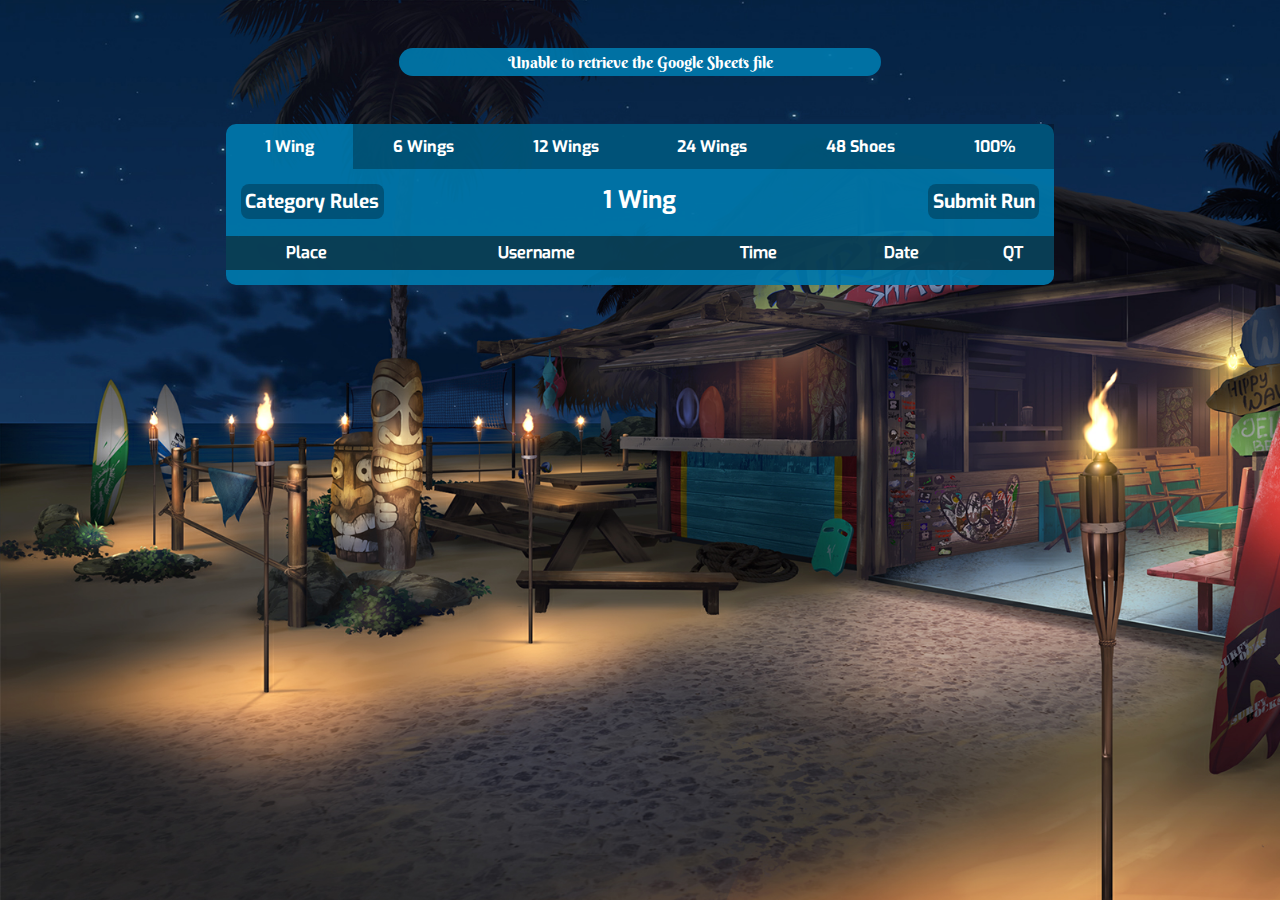
<file: index.html>
<!DOCTYPE html>
<html lang="en">
  <head>
	<link rel="shortcut icon" type="image/x-icon" href="favicon.ico">
    <meta http-equiv="content-type" content="text/html; charset=windows-1252">
    <title>HuniePop 2 Speedrun Leaderboards</title>
    <script src="index.js"></script>
    <link rel="stylesheet" href="index.css">
	<meta property="og:type" content="website">
	<meta property="og:title" content="HuniePop 2 Speedrun Leaderboards" />
	<meta property="og:description" content="The temporary leaderboards for HuniePop 2 until srcom starts caring about being an open platform for speedrunners again" />
	<meta property="og:url" content="https://hp2speedruns.github.io/" />
	<meta property="og:image" content="https://hp2speedruns.github.io/res/kyu.png" />
	<meta name="theme-color" content="#e293e5">
	
  </head>
  <body>
    <div id="header-div"><h1>HuniePop 2<br>Speedrun Leaderboards</h1></div>
    <div id="main-container">
      <div id="button-div"></div>
    </div>
  </body>
</html>
</file>
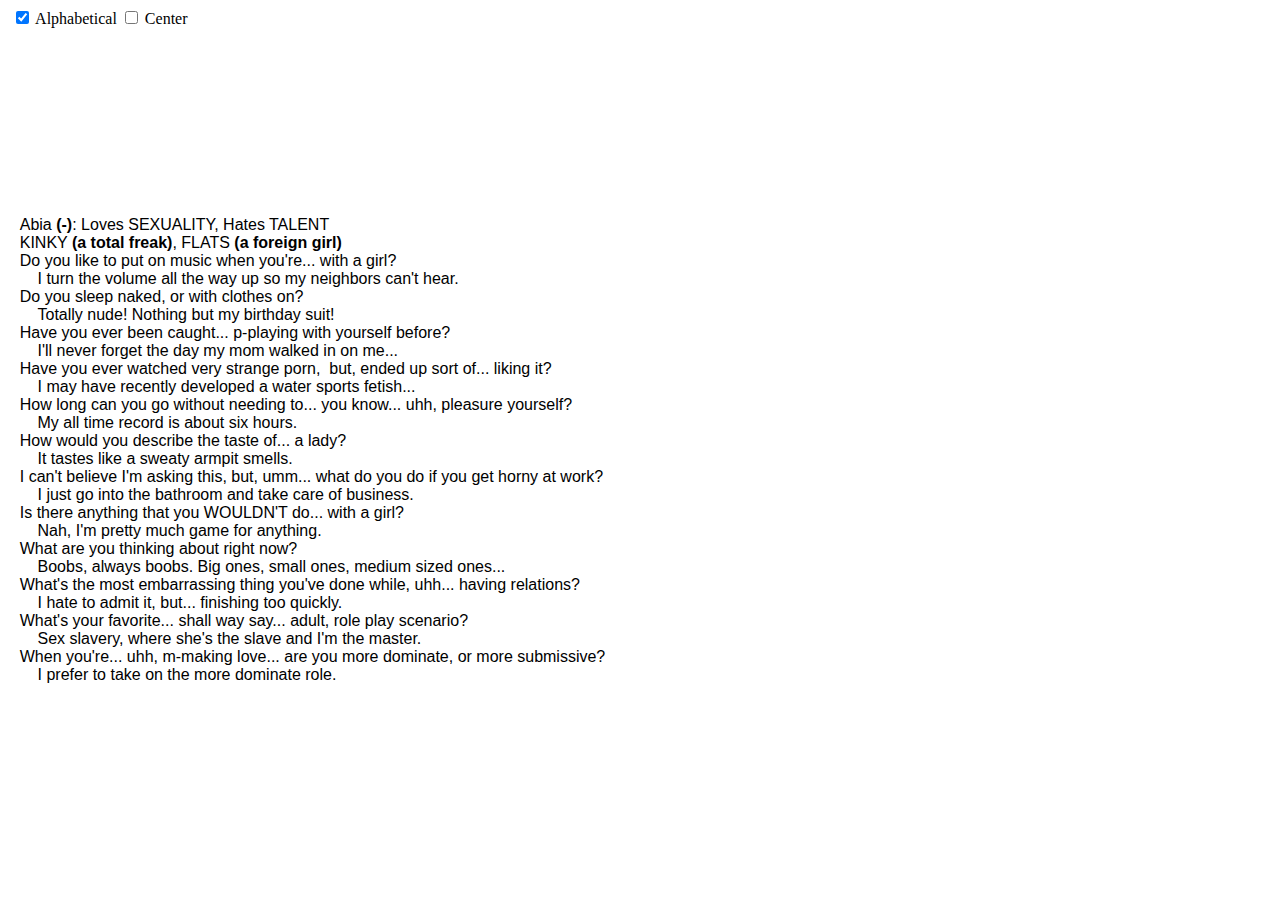
<file: girls.html>
<!DOCTYPE html>
<html>
<head>
<title>Girls Data Teleprompter</title>
<script src="./res/jquery.js"></script>

<style>

td {
	line-height: 60%;
}

td.text {
  line-height: 100%;
}

img {
  image-rendering: pixelated;
}

img.blur {
  image-rendering: auto;
}

table {
	float:left;
	white-space: pre-wrap;
}

.container {
    position: absolute;
    top: 50%;
    left: 2%;
    transform: translateX(-1%) translateY(-50%);
}

.overlay {

    position: absolute;
  background-color: #008CBA;
  width: 65px;
  height: 48px;
    display: none; /* Hidden by default */
    
    background-color: rgba(0,150,0,0.66); /* Black background with opacity */
    z-index: 5; /* Specify a stack order in case you're using a different order for other elements */
}

</style>

<script>

</script>
</head>

<body>
<input type="checkbox" id="myCheck2" onclick="myFunction2()" checked> Alphabetical
<input type="checkbox" id="myCheck" onclick="myFunction()"> Center

<script>
//I should say that quite a bit of code in this is not mine, and just stolen from stackexchange posts and stuff (such as reading arrow key input and creating the table in javascript)
//but most of it IS mine, of course...

var xhr;
if (window.XMLHttpRequest) {
    xhr = new XMLHttpRequest();
} else if (window.ActiveXObject) {
    xhr = new ActiveXObject("Microsoft.XMLHTTP");
}

xhr.onreadystatechange = function(){ girlsByID = xhr.responseText;};
xhr.open("GET","./res/girlsdata.txt");
xhr.send();

var xhr2;
if (window.XMLHttpRequest) {
    xhr2 = new XMLHttpRequest();
} else if (window.ActiveXObject) {
    xhr2 = new ActiveXObject("Microsoft.XMLHTTP");
}

xhr2.onreadystatechange = function(){girlsByName = xhr2.responseText; newRoute(girlsByName);};
xhr2.open("GET","./res/girlsdataalphabetical.txt");
xhr2.send();

var girlsByID = "";
var girlsByName = "";
var maxPlace = 0;

function newRoute(contents) {
	//this could easily be one regex
    contents = contents.replace(/\[/g, "<b>[");
	contents = contents.replace(/\]/g, "]</b>");
	contents = contents.replace(/\(/g, "<b>(");
	contents = contents.replace(/\)/g, ")</b>");
	routeText = contents
	lines = routeText.split('\n');
	currentPlace = 0;
	maxPlace = 0;
	for(var line = 0; line < lines.length; line++){
		if (lines[line].length <= 1) {
			maxPlace++;
		}
	}
	telepromptCreate()
}

function telepromptCreate(){
	$(document).ready(function() {
  		$(tbl).remove();
	});
	var body = document.body;
        tbl2  = document.createElement('table');
		tbl  = document.createElement('div');
		tbl2.appendChild(tbl);
    //tbl.style.width  = '800px';
    tbl.style.border = '0px solid black';
	tbl.classList.add('container');
	
	if (centerText) tbl.style.textAlign = "center";
	tbl.style.fontSize = "16px";
	//tbl.style.fontWeight = "bold";
	tbl.style.fontFamily = "Arial,Verdana";
	body.appendChild(tbl2);
	
	var blanksFound = 0
	
	for(var line = 0; line < lines.length; line++){
		if (lines[line].length <= 1) {
			blanksFound++;
		}
		else if (blanksFound == currentPlace) {
		tbl.innerHTML += lines[line];
		tbl.innerHTML += "<br>";
		}
		
	}
}

function myFunction() {
  centerText = !centerText;
  telepromptCreate();
}

function myFunction2() {
	if (document.getElementById("myCheck2").checked == true) {
		newRoute(girlsByName);
	}
	else newRoute(girlsByID);
	telepromptCreate();
}

var centerText = false

var routeText = "";
var lines;
var currentPlace = 0;
var tbl;

function decrease() {
	currentPlace = currentPlace - 1;
	if (currentPlace < 0) currentPlace = 0;
	telepromptCreate();
}
function increase() {
	currentPlace++;
	if (currentPlace > maxPlace) currentPlace = maxPlace;
	telepromptCreate();
}

$(document).keydown(function(e) {
    switch(e.which) {
        case 37: // left
		decrease();
        break;

        case 38: // up
        break;
		
		case 32: //spacebar
        case 39: // right
		increase();
        break;

        case 40: // down
        break;
		
        default: return; // exit this handler for other keys
    }
    e.preventDefault(); // prevent the default action (scroll / move caret)
});

window.addEventListener("wheel", function(e) {
	if (e.deltaY > 0) increase();
	else if (e.deltaY < 0) decrease();
});

</script>

</body>
</html>
</file>
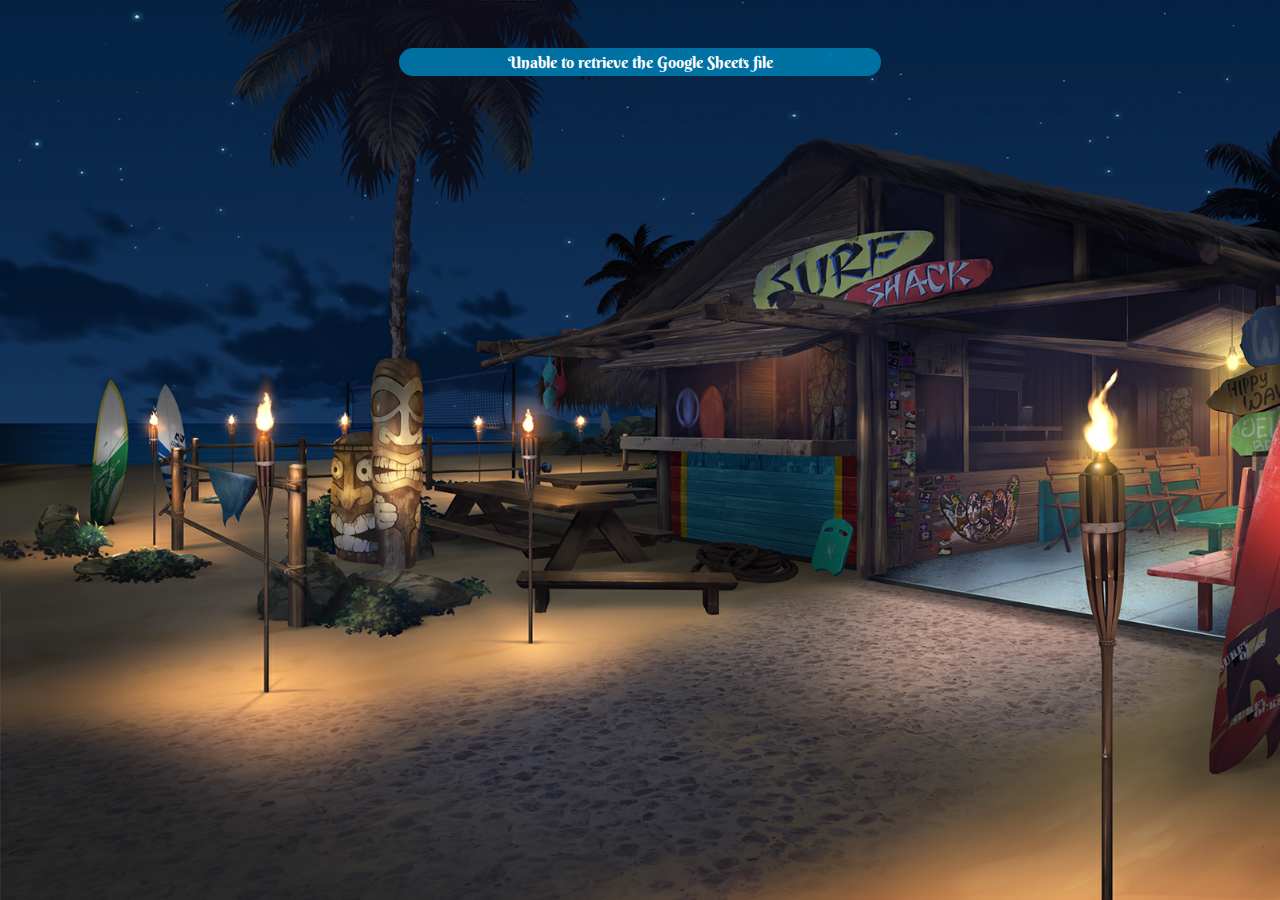
<file: hp1.html>
<!DOCTYPE html>
<html lang="en">
  <head>
	<link rel="shortcut icon" type="image/x-icon" href="favicon.ico">
    <meta http-equiv="content-type" content="text/html; charset=windows-1252">
    <title>HuniePop 2 Speedrun Leaderboards</title>
    <script src="hp1.js"></script>
    <link rel="stylesheet" href="index.css">
	
  </head>
  <body>
    <div id="header-div"><h1>HuniePop 1<br>Speedrun Leaderboards</h1></div>
    <div id="main-container">
      <div id="button-div"></div>
    </div>
  </body>
</html>
</file>
<file: index.css>
:root {
  --base-color: #07ae;

  --button-selected: #0000;
  --button-unselected: #0004;
  --button-hover: #fff2;

  --table-header-color: #1118;
  --table-odd-color: #3456;
  --table-even-color: #1236;
  --table-hover-color: #aaa6;
}

@font-face {
  font-family: HPTitle;
  src: url('res/BerkshireSwash-Regular.ttf');
}

@font-face {
  font-family: HPBold;
  src: url('res/Exo-Bold.ttf');
}

@font-face {
  font-family: HPText;
  src: url('res/Exo-Medium.ttf');
}

body {
  margin: auto;
  padding: 3em;
  align: center;

  min-width: 30em;

  background-image: url('res/hp2shack.png');
  background-repeat: no-repeat;
  background-attachment: fixed;
  background-size: cover;

  color: white;
  font-family: helvetica;
  text-align: center;
}

h1 {
  font-size: 1.8em;
  text-align: center;
}

h2 {
  font-size: 1.5em;
  margin-top: 0px;
}

#header-div {
  margin: auto;

  padding: 0.25em;
  background-color: var(--base-color);
  border-radius: 15px;

  width: 40%;
  max-width: 30em;
  min-width: 15em;

  font-family: HPTitle;
}

#main-container {
  margin: auto;
  margin-top: 3em;

  border-radius: 10px;
  background-color: var(--base-color);

  width: 70%;
  max-width: 60em;
  min-width: 40em;

  font-family: HPBold;
}

#button-div {
  display: flex;
  flex-wrap: wrap;
  margin-top: 2em;
}

.underembed {
	font-size: 0.75em;
	margin: 0px;
}

button {
  color: inherit;
  font-family: inherit;
  font-size: inherit;
  text-align: center;

  background-color: var(--base-color);
  padding: 0.75em;
  border: none;
  outline: none;

  flex: 1 1 auto;
}

a {
  color: inherit;
}

a:hover {
  transition: color 0.5s;
  color: white;
}

img {
  object-fit: scale-down;      
}

.submit {
  font-size: 1.2em;
  border-radius: 8px;
  background-color: var(--button-unselected);
  padding: 0.25em;

  position: absolute;
  right: 15px;
}

.submit:hover {
  cursor: pointer;
  background-color: var(--button-hover);
}

.rules {
  font-size: 1.2em;
  border-radius: 8px;
  background-color: var(--button-unselected);
  padding: 0.25em;

  position: absolute;
  left: 15px;
}

.rules:hover {
  cursor: pointer;
  background-color: var(--button-hover);
}

.button-selected {
  background-color: var(--button-selected);
}

.button-unselected {
  background-color: var(--button-unselected);
}

.button-unselected:hover {
  cursor: pointer;
  background-color: var(--button-hover);
}

.category-div {
  padding: 15px 0px;
  position: relative;
}

.no-display {
  display: none;
}

table {
  width: 100%;
  border-style: none;
  border-collapse: collapse;
}

tr {
  line-height: 2em;
  font-family: HPText;
}

td {
  max-width: 10em;
  overflow: hidden;
  text-overflow: ellipsis;
}

.content {
  line-height: 1em;
  max-height: 0;
  overflow: hidden;
  transition: max-height 0.2s ease-out;
  background-color: var(--base-color);
}

.comment {
  line-height: 1.5em;
  word-wrap: break-word;
  white-space: pre-wrap;
  max-height: 30em;
  margin: 0.5em;
}

.place1 { color:#ffff99; }
.place2 { color:#cccccc; }
.place3 { color:#ffb366; }
.place69 { color:#e293e5; }

tr:nth-child(2) {
  background-color: var(--table-header-color);
}

tr:nth-child(4n+5) {
  background-color: var(--table-even-color);
}

tr:nth-child(4n+3) {
  background-color: var(--table-odd-color);
}

tr:nth-child(2n+3):hover {
  background-color: var(--table-hover-color);
  cursor: pointer;
}

.divtr {
  padding: 0px;
  margin: 0px;
  height: 0%;
}

.rulesdiv {
  max-height: 0;
  overflow: hidden;
  transition: max-height 0.2s ease-out;
  word-wrap: break-word;
  white-space: pre-wrap;
}

.rulestr {
  line-height: 1.5em;
  padding: 0px;
  margin: 0px;
  height: 100%;
}
</file>
